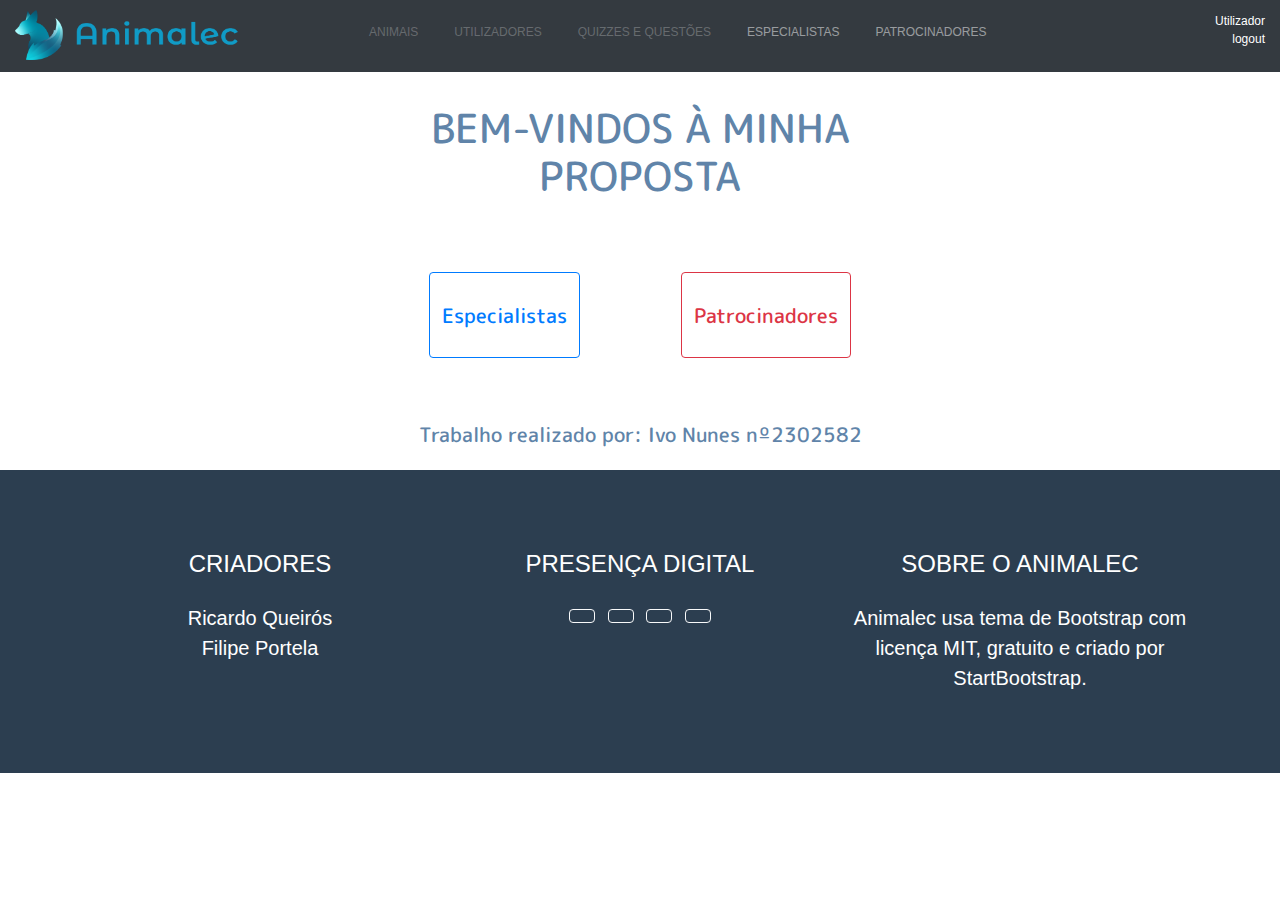
<file: WWW/index.html>
<!DOCTYPE html>
<html lang="en">

<head>
  <meta charset="utf-8" />
  <meta http-equiv="X-UA-Compatible" content="IE=edge" />
  <meta name="viewport" content="width=device-width,initial-scale=1.0" />
  <title>ANIMALEC</title>
  <link rel="icon" href="/assets/img/animalec.ico" />
  <link href="https://fonts.googleapis.com/css?family=Montserrat:400,700" rel="stylesheet" type="text/css" />
  <link rel="stylesheet" href="https://use.fontawesome.com/releases/v5.6.3/css/all.css" integrity="sha384-UHRtZLI+pbxtHCWp1t77Bi1L4ZtiqrqD80Kn4Z8NTSRyMA2Fd33n5dQ8lWUE00s/" crossorigin="anonymous" />
  <link rel="stylesheet" href="https://cdnjs.cloudflare.com/ajax/libs/font-awesome/6.4.2/css/all.min.css" 
  integrity="sha512-z3gLpd7yknf1YoNbCzqRKc4qyor8gaKU1qmn+CShxbuBusANI9QpRohGBreCFkKxLhei6S9CQXFEbbKuqLg0DA==" crossorigin="anonymous" referrerpolicy="no-referrer" />
  <!-- Theme CSS -->
  <link rel="stylesheet" href="https://stackpath.bootstrapcdn.com/bootstrap/4.5.2/css/bootstrap.min.css">
  <link rel="stylesheet" href="assets/css/animalec.css">
  <!-- FONT GOOGLE -->
  <link rel="preconnect" href="https://fonts.googleapis.com">
  <link rel="preconnect" href="https://fonts.googleapis.com">
  <link rel="preconnect" href="https://fonts.gstatic.com" crossorigin>
  <link href="https://fonts.googleapis.com/css2?family=M+PLUS+Rounded+1c:wght@100;300;400;500;700;800;900&display=swap" rel="stylesheet">
</head>

<body>
  <div id="headerContainer"></div>
  <div class="row p-2">

    <main class="container col-12 col-sm-6 text-center">

      <h1 class="my-4">BEM-VINDOS À MINHA PROPOSTA</h1>
      <a href="especialistas.html">
        <div class="btn btn-outline-primary my-5 mx-5">
          <i class="fa-solid fa-user-doctor fa-6x"></i>
          <h5 class="my-4">Especialistas</h5>
        </div>
      </a>
      <a href="patrocinadores.html">
        <div class="btn btn-outline-danger my-5 mx-5">
          <i class="fa-solid fa-heart fa-6x"></i>
          <h5 class="my-4">Patrocinadores</h5>
        </div>
      </a>
      <h5 class="my-3">Trabalho realizado por: Ivo Nunes nº2302582</h5>
    </main>


</div>
  <div id="footerContainer"></div>

  <script src="assets/js/footer.js"></script>
  <script src="assets/js/header.js"></script>

  <script src="https://code.jquery.com/jquery-3.5.1.slim.min.js"></script>
  <script src="https://cdn.jsdelivr.net/npm/@popperjs/core@2.9.2/dist/umd/popper.min.js"></script>
  <script src="https://stackpath.bootstrapcdn.com/bootstrap/4.5.2/js/bootstrap.min.js"></script>
</body>

</html>
</file>
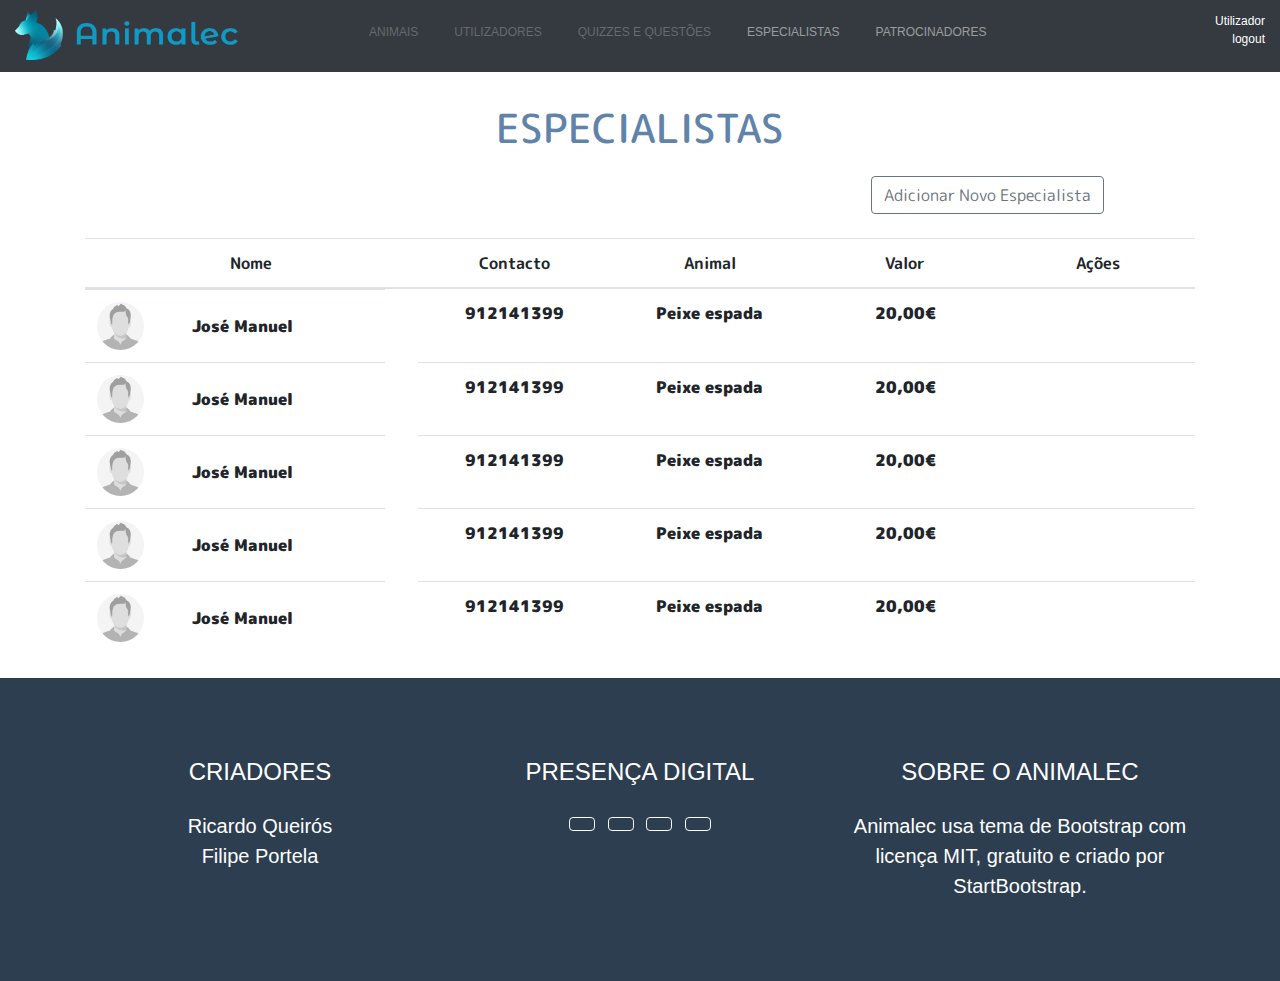
<file: WWW/especialistas.html>
<!DOCTYPE html>
<html lang="en">

<head>
  <meta charset="utf-8" />
  <meta http-equiv="X-UA-Compatible" content="IE=edge" />
  <meta name="viewport" content="width=device-width,initial-scale=1.0" />
  <title>ANIMALEC</title>
  <link rel="icon" href="/assets/img/animalec.ico" />
  <link href="https://fonts.googleapis.com/css?family=Montserrat:400,700" rel="stylesheet" type="text/css" />
  <link rel="stylesheet" href="https://use.fontawesome.com/releases/v5.6.3/css/all.css" integrity="sha384-UHRtZLI+pbxtHCWp1t77Bi1L4ZtiqrqD80Kn4Z8NTSRyMA2Fd33n5dQ8lWUE00s/" crossorigin="anonymous" />
  <link rel="stylesheet" href="https://cdnjs.cloudflare.com/ajax/libs/font-awesome/6.4.2/css/all.min.css" 
  integrity="sha512-z3gLpd7yknf1YoNbCzqRKc4qyor8gaKU1qmn+CShxbuBusANI9QpRohGBreCFkKxLhei6S9CQXFEbbKuqLg0DA==" crossorigin="anonymous" referrerpolicy="no-referrer" />
  <!-- Theme CSS -->
  
  <link rel="stylesheet" href="https://stackpath.bootstrapcdn.com/bootstrap/4.5.2/css/bootstrap.min.css">
  <link rel="stylesheet" href="assets/css/animalec.css">

  <!-- FONT GOOGLE -->
  <link rel="preconnect" href="https://fonts.googleapis.com">
  <link rel="preconnect" href="https://fonts.googleapis.com">
  <link rel="preconnect" href="https://fonts.gstatic.com" crossorigin>
  <link href="https://fonts.googleapis.com/css2?family=M+PLUS+Rounded+1c:wght@100;300;400;500;700;800;900&display=swap" rel="stylesheet">
  
</head>

<body>
  <div id="headerContainer"></div>
  <div class="row p-2">

    <main class="container col-12 text-center">

      <h1 class="my-4">ESPECIALISTAS</h1>
      <div class="text-right col-11 my-4">
        <a href="novo-especialista.html"><button class="btn btn-outline-secondary mx-5">
            Adicionar Novo Especialista
        </button></a>
      </div>
      <section class="ftco-section">
		<div class="container">
			<div class="row">
				<div class="col-md-12">
					<div class="table-wrap">
						<table class="table table-responsive-xl">
						  <thead>
						    <tr>
						    	<th>Nome</th>
                  <th>Contacto</th>
						      <th>Animal</th>
						      <th>Valor</th>
						      <th>Ações</th>
						    </tr>
						  </thead>
						  <tbody>
						    <tr>
						      <td class="d-flex align-items-center">
						      	<div><img style="height: 3rem; border-radius: 50%; text-align: left;" src="assets/img/person_1.jpg" alt="" srcset=""></div>
						      	<div class="pl-5">
						      		<span>José Manuel</span>
						      		
						      	</div>
						      </td>
                              <td>912141399</td>
						      <td>Peixe espada</td>
						      <td >20,00€</td>
						      <td>
						      
                                <a href="perfil-especialista.html"><span style="color:blue" class="mx-2"><i class="fa fa-eye"></i></span></a>
                                <span style="color:orange" class="mx-2"><i class="fa-solid fa-pen-to-square"></i></span>
                                <span style="color:red" aria-hidden="true" class="mx-2"><i class="fa fa-close"></i> </span>
				          	
				        	</td>
						    </tr>
                            <tr>
                                <td class="d-flex align-items-center">
                                    <div><img style="height: 3rem; border-radius: 50%; text-align: left;" src="assets/img/person_1.jpg" alt="" srcset=""></div>
                                    <div class="pl-5">
                                        <span>José Manuel</span>
                                        
                                    </div>
                                </td>
                                <td>912141399</td>
                                <td>Peixe espada</td>
                                <td >20,00€</td>
                                <td>
                                
                                  <a href="perfil-especialista.html"><span style="color:blue" class="mx-2"><i class="fa fa-eye"></i></span></a>
                                  <span style="color:orange" class="mx-2"><i class="fa-solid fa-pen-to-square"></i></span>
                                  <span style="color:red" aria-hidden="true" class="mx-2"><i class="fa fa-close"></i> </span>
                                
                              </td>
                              </tr>
                              <tr>
                                <td class="d-flex align-items-center">
                                    <div><img style="height: 3rem; border-radius: 50%; text-align: left;" src="assets/img/person_1.jpg" alt="" srcset=""></div>
                                    <div class="pl-5">
                                        <span>José Manuel</span>
                                        
                                    </div>
                                </td>
                                <td>912141399</td>
                                <td>Peixe espada</td>
                                <td >20,00€</td>
                                <td>
                                
                                  <a href="perfil-especialista.html"><span style="color:blue" class="mx-2"><i class="fa fa-eye"></i></span></a>
                                  <span style="color:orange" class="mx-2"><i class="fa-solid fa-pen-to-square"></i></span>
                                  <span style="color:red" aria-hidden="true" class="mx-2"><i class="fa fa-close"></i> </span>
                                
                              </td>
                              </tr>
                              <tr>
                                <td class="d-flex align-items-center">
                                    <div><img style="height: 3rem; border-radius: 50%; text-align: left;" src="assets/img/person_1.jpg" alt="" srcset=""></div>
                                    <div class="pl-5">
                                        <span>José Manuel</span>
                                        
                                    </div>
                                </td>
                                <td>912141399</td>
                                <td>Peixe espada</td>
                                <td >20,00€</td>
                                <td>
                                
                                  <a href="perfil-especialista.html"><span style="color:blue" class="mx-2"><i class="fa fa-eye"></i></span></a>
                                  <span style="color:orange" class="mx-2"><i class="fa-solid fa-pen-to-square"></i></span>
                                  <span style="color:red" aria-hidden="true" class="mx-2"><i class="fa fa-close"></i> </span>
                                
                              </td>
                              </tr>
                              <tr>
                                <td class="d-flex align-items-center">
                                    <div><img style="height: 3rem; border-radius: 50%; text-align: left;" src="assets/img/person_1.jpg" alt="" srcset=""></div>
                                    <div class="pl-5">
                                        <span>José Manuel</span>
                                        
                                    </div>
                                </td>
                                <td>912141399</td>
                                <td>Peixe espada</td>
                                <td >20,00€</td>
                                <td>
                                
                                  <a href="perfil-especialista.html"><span style="color:blue" class="mx-2"><i class="fa fa-eye"></i></span></a>
                                  <span style="color:orange" class="mx-2"><i class="fa-solid fa-pen-to-square"></i></span>
                                  <span style="color:red" aria-hidden="true" class="mx-2"><i class="fa fa-close"></i> </span>
                                
                              </td>
                              </tr>
						  </tbody>
						</table>
					</div>
				</div>
			</div>
		</div>
	</section>
    </main>


</div>
  <div id="footerContainer"></div>


  <script src="assets/js/footer.js"></script>
  <script src="assets/js/header.js"></script>

  <script src="https://code.jquery.com/jquery-3.5.1.slim.min.js"></script>
  <script src="https://cdn.jsdelivr.net/npm/@popperjs/core@2.9.2/dist/umd/popper.min.js"></script>
  <script src="https://stackpath.bootstrapcdn.com/bootstrap/4.5.2/js/bootstrap.min.js"></script>
</body>

</html>
</file>
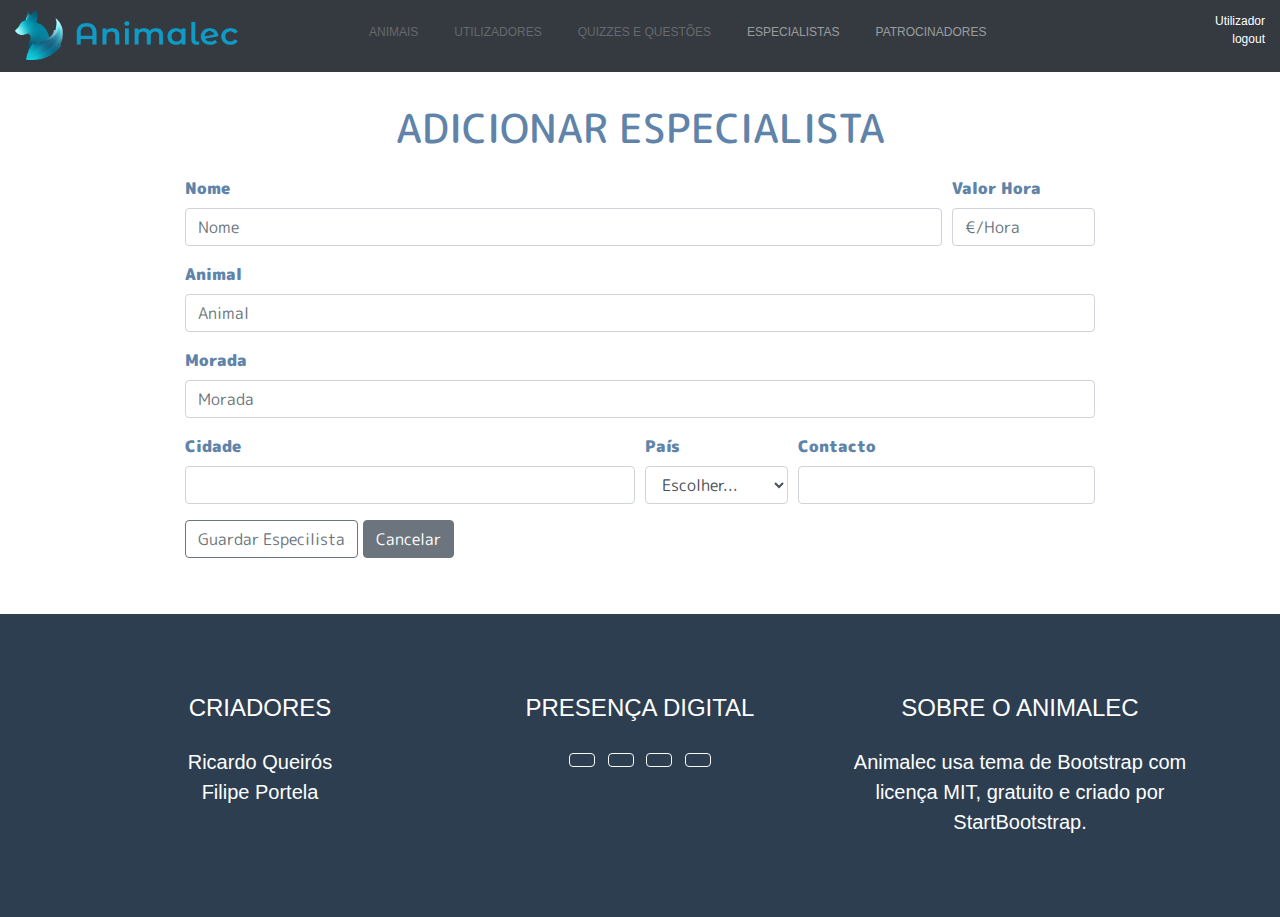
<file: WWW/novo-especialista.html>
<!DOCTYPE html>
<html lang="en">

<head>
  <meta charset="utf-8" />
  <meta http-equiv="X-UA-Compatible" content="IE=edge" />
  <meta name="viewport" content="width=device-width,initial-scale=1.0" />
  <title>ANIMALEC</title>
  <link rel="icon" href="/assets/img/animalec.ico" />
  <link href="https://fonts.googleapis.com/css?family=Montserrat:400,700" rel="stylesheet" type="text/css" />
  <link rel="stylesheet" href="https://use.fontawesome.com/releases/v5.6.3/css/all.css" integrity="sha384-UHRtZLI+pbxtHCWp1t77Bi1L4ZtiqrqD80Kn4Z8NTSRyMA2Fd33n5dQ8lWUE00s/" crossorigin="anonymous" />
  <link rel="stylesheet" href="https://cdnjs.cloudflare.com/ajax/libs/font-awesome/6.4.2/css/all.min.css" 
  integrity="sha512-z3gLpd7yknf1YoNbCzqRKc4qyor8gaKU1qmn+CShxbuBusANI9QpRohGBreCFkKxLhei6S9CQXFEbbKuqLg0DA==" crossorigin="anonymous" referrerpolicy="no-referrer" />
  <!-- Theme CSS -->
  
  <link rel="stylesheet" href="https://stackpath.bootstrapcdn.com/bootstrap/4.5.2/css/bootstrap.min.css">
  <link rel="stylesheet" href="assets/css/animalec.css">

  <!-- FONT GOOGLE -->
  <link rel="preconnect" href="https://fonts.googleapis.com">
  <link rel="preconnect" href="https://fonts.googleapis.com">
  <link rel="preconnect" href="https://fonts.gstatic.com" crossorigin>
  <link href="https://fonts.googleapis.com/css2?family=M+PLUS+Rounded+1c:wght@100;300;400;500;700;800;900&display=swap" rel="stylesheet">
  
</head>
<body>
  <div id="headerContainer"></div>
  <div class="row p-2">
    <main class="container col-9 text-center">
      <h1 class="my-4">ADICIONAR ESPECIALISTA</h1>
      <section class="ftco-section text-center">
          <form class=" text-left col-12">
            <div class="form-row">
              <div class="form-group col-md-10">
                <label for="inputEmail4">Nome</label>
                <input type="email" class="form-control" id="nome" placeholder="Nome">
              </div>
              <div class="form-group col-md-2">
                <label for="inputPassword4">Valor Hora</label>
                <input type="text" class="form-control" id="money" placeholder="€/Hora">
              </div>
            </div>
            <div class="form-group">
              <label for="inputAddress">Animal</label>
              <input type="text" class="form-control" id="inputAddress" placeholder="Animal">
            </div>
            <div class="form-group">
              <label for="inputAddress2">Morada</label>
              <input type="text" class="form-control" id="Morada" placeholder="Morada">
            </div>
            <div class="form-row">
              <div class="form-group col-md-6">
                <label for="inputCity">Cidade</label>
                <input type="text" class="form-control" id="inputCity">
              </div>
              <div class="form-group col-md-2">
                <label for="inputState">País</label>
                <select id="inputState" class="form-control">
                  <option selected>Escolher...</option>
                  <option>Portugal (+351)</option>
                </select>
              </div>
              <div class="form-group col-md-4">
                <label for="Contacto">Contacto</label>
                <input type="text" class="form-control" id="Contacto">
              </div>
            </div>
         
            <button type="submit" class="btn btn-outline-secondary ">Guardar Especilista</button>
            <a href="especialistas.html" type="submit" class="btn btn-secondary ">Cancelar</a>
          </form>
          <div class="my-5"></div>
		</div>
	</section>
    </main>
</div>
  <div id="footerContainer"></div>
  <script src="assets/js/footer.js"></script>
  <script src="assets/js/header.js"></script>
  <script src="https://code.jquery.com/jquery-3.5.1.slim.min.js"></script>
  <script src="https://cdn.jsdelivr.net/npm/@popperjs/core@2.9.2/dist/umd/popper.min.js"></script>
  <script src="https://stackpath.bootstrapcdn.com/bootstrap/4.5.2/js/bootstrap.min.js"></script>
</body>
</html>
</file>
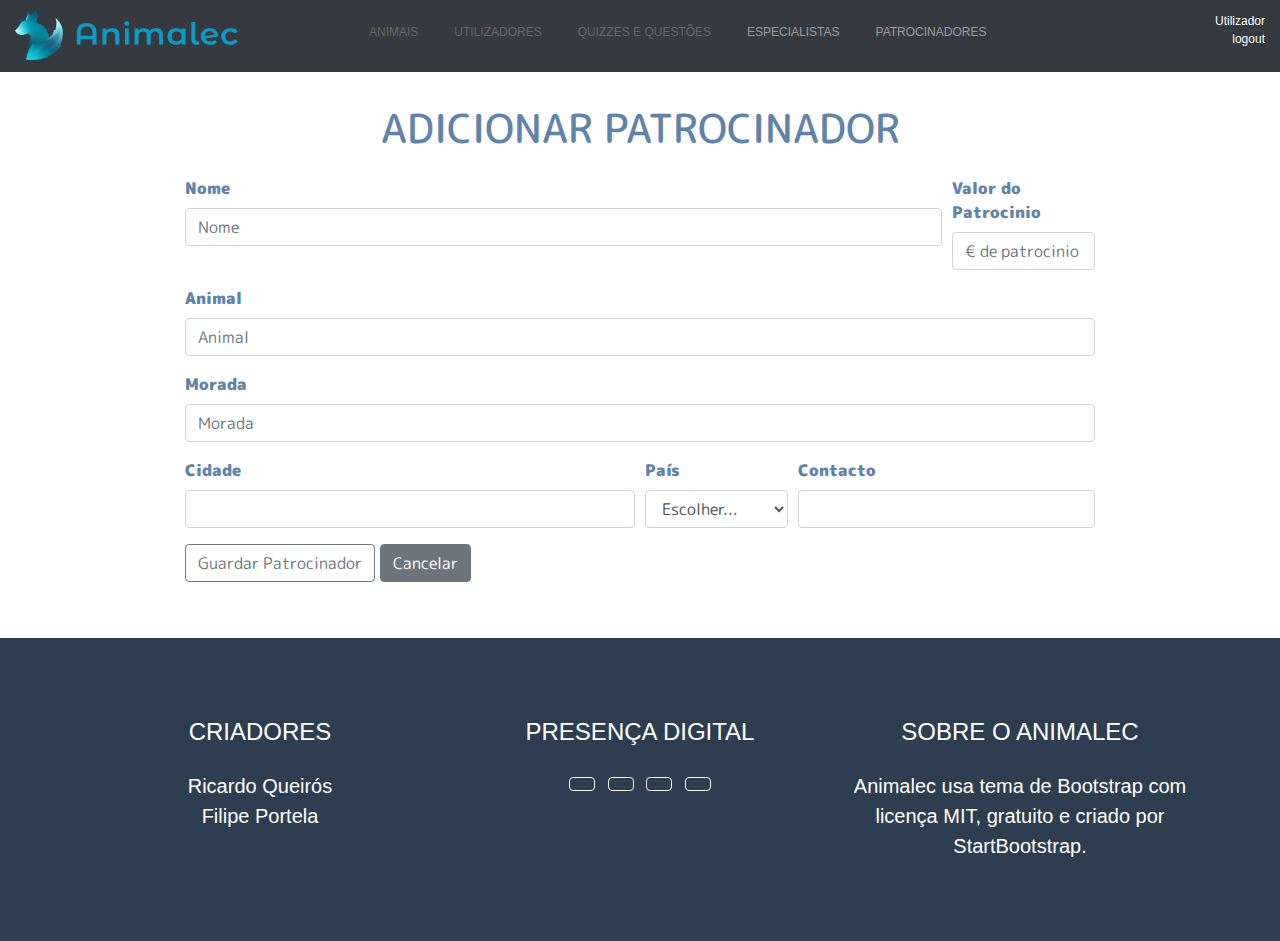
<file: WWW/novo-patrocinador.html>
<!DOCTYPE html>
<html lang="en">

<head>
  <meta charset="utf-8" />
  <meta http-equiv="X-UA-Compatible" content="IE=edge" />
  <meta name="viewport" content="width=device-width,initial-scale=1.0" />
  <title>ANIMALEC</title>
  <link rel="icon" href="/assets/img/animalec.ico" />
  <link href="https://fonts.googleapis.com/css?family=Montserrat:400,700" rel="stylesheet" type="text/css" />
  <link rel="stylesheet" href="https://use.fontawesome.com/releases/v5.6.3/css/all.css" integrity="sha384-UHRtZLI+pbxtHCWp1t77Bi1L4ZtiqrqD80Kn4Z8NTSRyMA2Fd33n5dQ8lWUE00s/" crossorigin="anonymous" />
  <link rel="stylesheet" href="https://cdnjs.cloudflare.com/ajax/libs/font-awesome/6.4.2/css/all.min.css" 
  integrity="sha512-z3gLpd7yknf1YoNbCzqRKc4qyor8gaKU1qmn+CShxbuBusANI9QpRohGBreCFkKxLhei6S9CQXFEbbKuqLg0DA==" crossorigin="anonymous" referrerpolicy="no-referrer" />
  <!-- Theme CSS -->
  
  <link rel="stylesheet" href="https://stackpath.bootstrapcdn.com/bootstrap/4.5.2/css/bootstrap.min.css">
  <link rel="stylesheet" href="assets/css/animalec.css">

  <!-- FONT GOOGLE -->
  <link rel="preconnect" href="https://fonts.googleapis.com">
  <link rel="preconnect" href="https://fonts.googleapis.com">
  <link rel="preconnect" href="https://fonts.gstatic.com" crossorigin>
  <link href="https://fonts.googleapis.com/css2?family=M+PLUS+Rounded+1c:wght@100;300;400;500;700;800;900&display=swap" rel="stylesheet">
  
</head>
<body>
  <div id="headerContainer"></div>
  <div class="row p-2">
    <main class="container col-9 text-center">
      <h1 class="my-4">ADICIONAR PATROCINADOR</h1>
      <section class="ftco-section text-center">
          <form class=" text-left col-12">
            <div class="form-row">
              <div class="form-group col-md-10">
                <label for="inputEmail4">Nome</label>
                <input type="email" class="form-control" id="nome" placeholder="Nome">
              </div>
              <div class="form-group col-md-2">
                <label for="inputPassword4">Valor do Patrocinio</label>
                <input type="text" class="form-control" id="money" placeholder="€ de patrocinio">
              </div>
            </div>
            <div class="form-group">
              <label for="inputAddress">Animal</label>
              <input type="text" class="form-control" id="inputAddress" placeholder="Animal">
            </div>
            <div class="form-group">
              <label for="inputAddress2">Morada</label>
              <input type="text" class="form-control" id="Morada" placeholder="Morada">
            </div>
            <div class="form-row">
              <div class="form-group col-md-6">
                <label for="inputCity">Cidade</label>
                <input type="text" class="form-control" id="inputCity">
              </div>
              <div class="form-group col-md-2">
                <label for="inputState">País</label>
                <select id="inputState" class="form-control">
                  <option selected>Escolher...</option>
                  <option>Portugal (+351)</option>
                </select>
              </div>
              <div class="form-group col-md-4">
                <label for="Contacto">Contacto</label>
                <input type="text" class="form-control" id="Contacto">
              </div>
            </div>    
            <button type="submit" class="btn btn-outline-secondary ">Guardar Patrocinador</button>
            <a href="patrocinadores.html" type="submit" class="btn btn-secondary ">Cancelar</a>
          </form>
          <div class="my-5"></div>
		</div>
	</section>
    </main>
</div>
  <div id="footerContainer"></div>

  <script src="assets/js/footer.js"></script>
  <script src="assets/js/header.js"></script>

  <script src="https://code.jquery.com/jquery-3.5.1.slim.min.js"></script>
  <script src="https://cdn.jsdelivr.net/npm/@popperjs/core@2.9.2/dist/umd/popper.min.js"></script>
  <script src="https://stackpath.bootstrapcdn.com/bootstrap/4.5.2/js/bootstrap.min.js"></script>
</body>

</html>
</file>
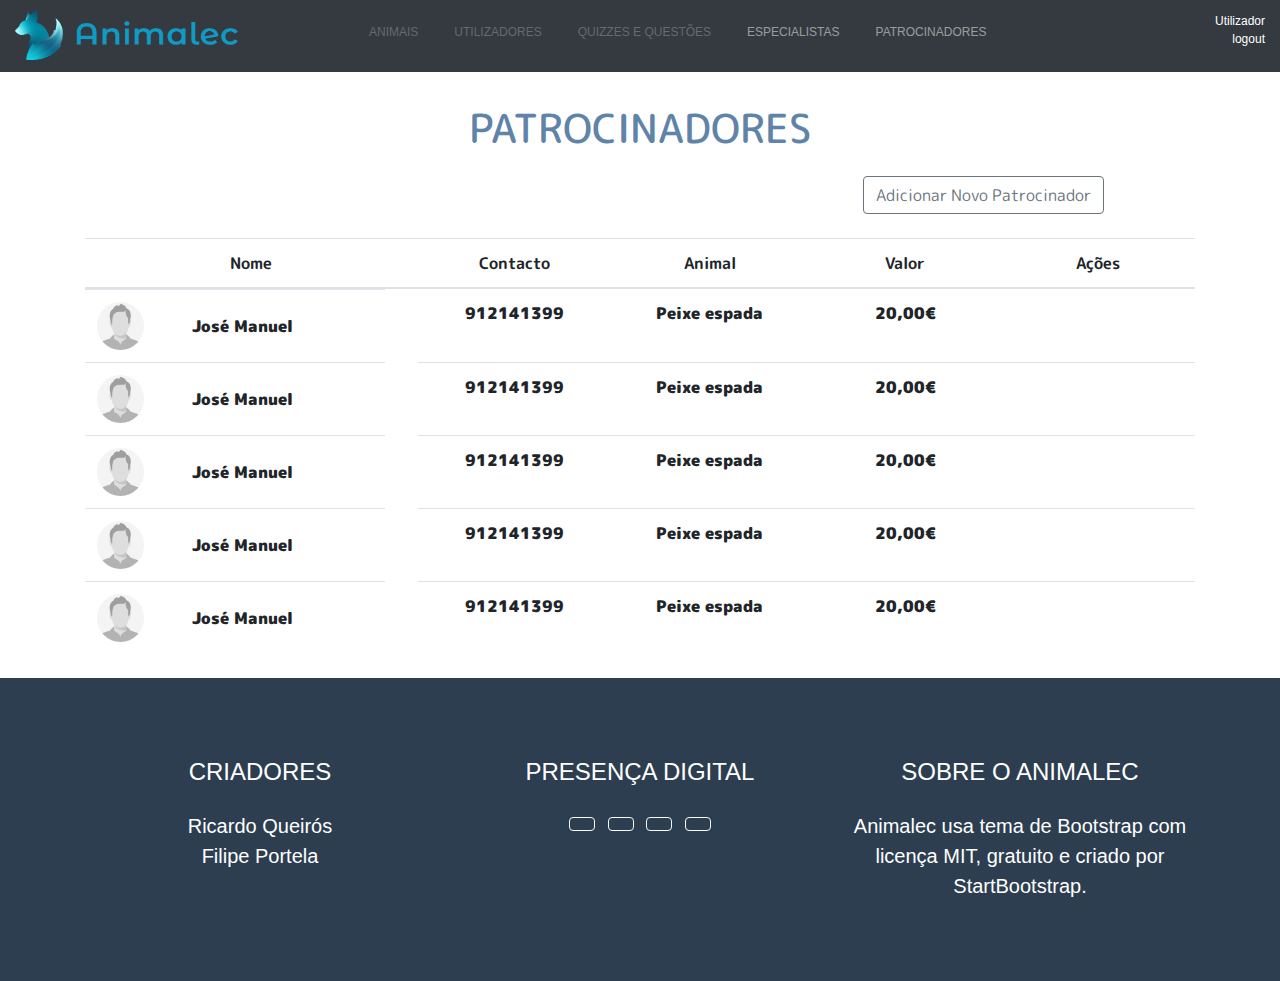
<file: WWW/patrocinadores.html>
<!DOCTYPE html>
<html lang="en">

<head>
  <meta charset="utf-8" />
  <meta http-equiv="X-UA-Compatible" content="IE=edge" />
  <meta name="viewport" content="width=device-width,initial-scale=1.0" />
  <title>ANIMALEC</title>
  <link rel="icon" href="/assets/img/animalec.ico" />
  <link href="https://fonts.googleapis.com/css?family=Montserrat:400,700" rel="stylesheet" type="text/css" />
  <link rel="stylesheet" href="https://use.fontawesome.com/releases/v5.6.3/css/all.css" integrity="sha384-UHRtZLI+pbxtHCWp1t77Bi1L4ZtiqrqD80Kn4Z8NTSRyMA2Fd33n5dQ8lWUE00s/" crossorigin="anonymous" />
  <link rel="stylesheet" href="https://cdnjs.cloudflare.com/ajax/libs/font-awesome/6.4.2/css/all.min.css" 
  integrity="sha512-z3gLpd7yknf1YoNbCzqRKc4qyor8gaKU1qmn+CShxbuBusANI9QpRohGBreCFkKxLhei6S9CQXFEbbKuqLg0DA==" crossorigin="anonymous" referrerpolicy="no-referrer" />
  <!-- Theme CSS -->
  
  <link rel="stylesheet" href="https://stackpath.bootstrapcdn.com/bootstrap/4.5.2/css/bootstrap.min.css">
  <link rel="stylesheet" href="assets/css/animalec.css">

  <!-- FONT GOOGLE -->
  <link rel="preconnect" href="https://fonts.googleapis.com">
  <link rel="preconnect" href="https://fonts.googleapis.com">
  <link rel="preconnect" href="https://fonts.gstatic.com" crossorigin>
  <link href="https://fonts.googleapis.com/css2?family=M+PLUS+Rounded+1c:wght@100;300;400;500;700;800;900&display=swap" rel="stylesheet">
  
</head>

<body>
  <div id="headerContainer"></div>
  <div class="row p-2">

    <main class="container col-12 text-center">

      <h1 class="my-4">PATROCINADORES</h1>
      <div class="text-right col-11 my-4">
        <a href="novo-patrocinador.html"><button class="btn btn-outline-secondary mx-5">
            Adicionar Novo Patrocinador
        </button></a>
      </div>
      <section class="ftco-section">
		<div class="container">
			<div class="row">
				<div class="col-md-12">
					<div class="table-wrap">
						<table class="table table-responsive-xl">
						  <thead>
						    <tr>
						    	<th>Nome</th>
                  <th>Contacto</th>
						      <th>Animal</th>
						      <th>Valor</th>
						      <th>Ações</th>
						    </tr>
						  </thead>
						  <tbody>
						    <tr>
						      <td class="d-flex align-items-center">
						      	<div><img style="height: 3rem; border-radius: 50%; text-align: left;" src="assets/img/person_1.jpg" alt="" srcset=""></div>
						      	<div class="pl-5">
						      		<span>José Manuel</span>
						      		
						      	</div>
						      </td>
                  <td>912141399</td>
						      <td>Peixe espada</td>
						      <td >20,00€</td>
						      <td>
						      
                      <a href="perfil-patrocinador.html"><span style="color:blue" class="mx-2"><i class="fa fa-eye"></i></span></a>
                      <span style="color:orange" class="mx-2"><i class="fa-solid fa-pen-to-square"></i></span>
                      <span style="color:red" aria-hidden="true" class="mx-2"><i class="fa fa-close"></i> </span>
				          	
				        	</td>
						    </tr>
                            <tr>
                                <td class="d-flex align-items-center">
                                    <div><img style="height: 3rem; border-radius: 50%; text-align: left;" src="assets/img/person_1.jpg" alt="" srcset=""></div>
                                    <div class="pl-5">
                                        <span>José Manuel</span>
                                        
                                    </div>
                                </td>
                                <td>912141399</td>
                                <td>Peixe espada</td>
                                <td >20,00€</td>
                                <td>
                                
                                  <a href="perfil-patrocinador.html"><span style="color:blue" class="mx-2"><i class="fa fa-eye"></i></span></a>
                                  <span style="color:orange" class="mx-2"><i class="fa-solid fa-pen-to-square"></i></span>
                                  <span style="color:red" aria-hidden="true" class="mx-2"><i class="fa fa-close"></i> </span>
                                
                              </td>
                              </tr>
                              <tr>
                                <td class="d-flex align-items-center">
                                    <div><img style="height: 3rem; border-radius: 50%; text-align: left;" src="assets/img/person_1.jpg" alt="" srcset=""></div>
                                    <div class="pl-5">
                                        <span>José Manuel</span>
                                        
                                    </div>
                                </td>
                                <td>912141399</td>
                                <td>Peixe espada</td>
                                <td >20,00€</td>
                                <td>
                                
                                  <a href="perfil-patrocinador.html"><span style="color:blue" class="mx-2"><i class="fa fa-eye"></i></span></a>
                                  <span style="color:orange" class="mx-2"><i class="fa-solid fa-pen-to-square"></i></span>
                                  <span style="color:red" aria-hidden="true" class="mx-2"><i class="fa fa-close"></i> </span>
                                
                              </td>
                              </tr>
                              <tr>
                                <td class="d-flex align-items-center">
                                    <div><img style="height: 3rem; border-radius: 50%; text-align: left;" src="assets/img/person_1.jpg" alt="" srcset=""></div>
                                    <div class="pl-5">
                                        <span>José Manuel</span>
                                        
                                    </div>
                                </td>
                                <td>912141399</td>
                                <td>Peixe espada</td>
                                <td >20,00€</td>
                                <td>
                                
                                  <a href="perfil-patrocinador.html"><span style="color:blue" class="mx-2"><i class="fa fa-eye"></i></span></a>
                                  <span style="color:orange" class="mx-2"><i class="fa-solid fa-pen-to-square"></i></span>
                                  <span style="color:red" aria-hidden="true" class="mx-2"><i class="fa fa-close"></i> </span>
                                
                              </td>
                              </tr>
                              <tr>
                                <td class="d-flex align-items-center">
                                    <div><img style="height: 3rem; border-radius: 50%; text-align: left;" src="assets/img/person_1.jpg" alt="" srcset=""></div>
                                    <div class="pl-5">
                                        <span>José Manuel</span>
                                        
                                    </div>
                                </td>
                                <td>912141399</td>
                                <td>Peixe espada</td>
                                <td >20,00€</td>
                                <td>
                                
                                  <a href="perfil-patrocinador.html"><span style="color:blue" class="mx-2"><i class="fa fa-eye"></i></span></a>
                                  <span style="color:orange" class="mx-2"><i class="fa-solid fa-pen-to-square"></i></span>
                                  <span style="color:red" aria-hidden="true" class="mx-2"><i class="fa fa-close"></i> </span>
                                
                              </td>
                              </tr>
						  </tbody>
						</table>
					</div>
				</div>
			</div>
		</div>
	</section>
    </main>


</div>
  <div id="footerContainer"></div>


  <script src="assets/js/footer.js"></script>
  <script src="assets/js/header.js"></script>

  <script src="https://code.jquery.com/jquery-3.5.1.slim.min.js"></script>
  <script src="https://cdn.jsdelivr.net/npm/@popperjs/core@2.9.2/dist/umd/popper.min.js"></script>
  <script src="https://stackpath.bootstrapcdn.com/bootstrap/4.5.2/js/bootstrap.min.js"></script>
</body>

</html>
</file>
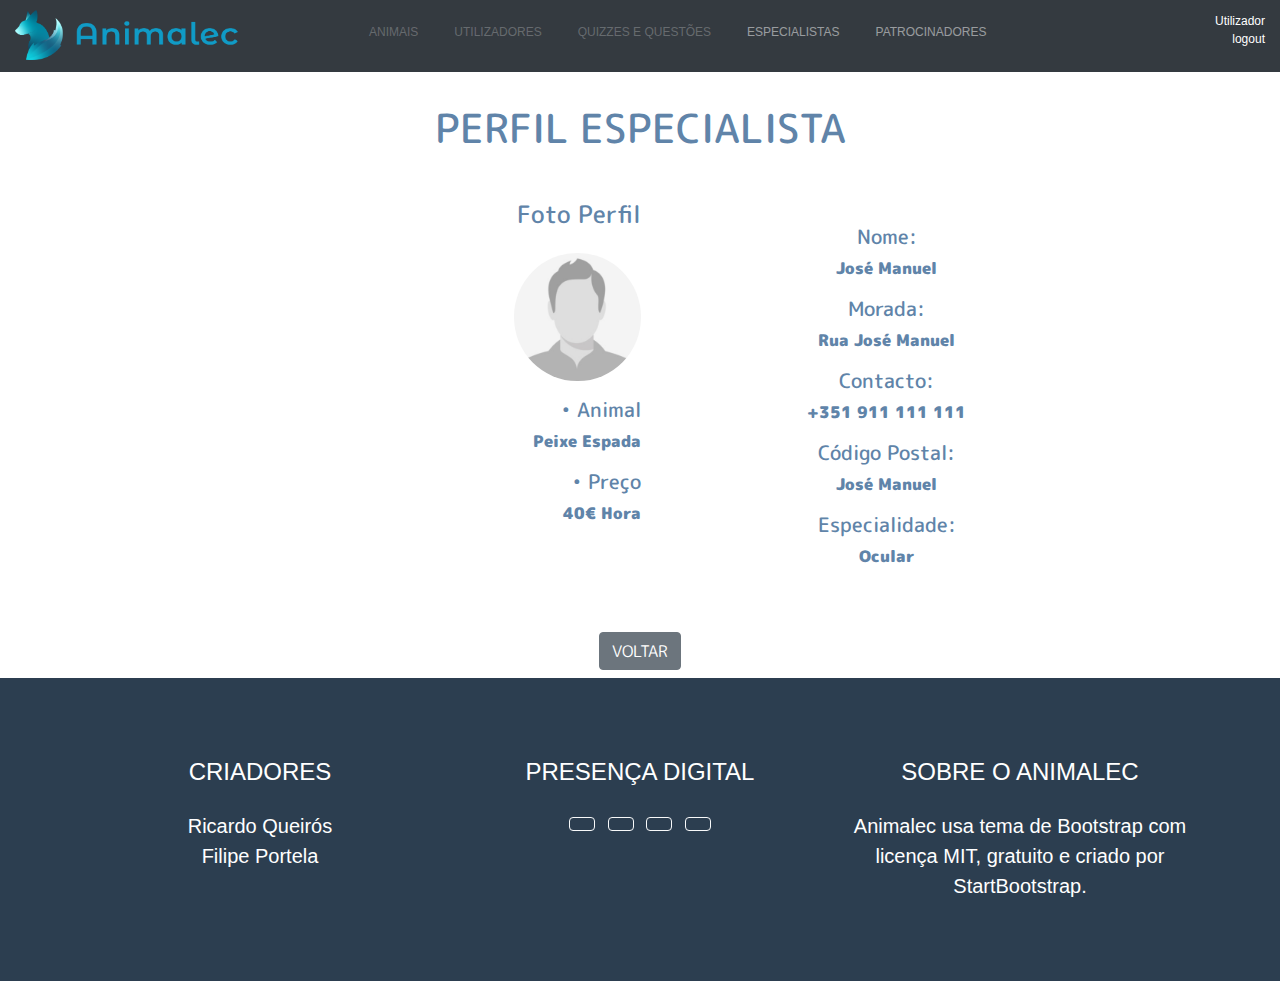
<file: WWW/perfil-especialista.html>
<!DOCTYPE html>
<html lang="en">

<head>
  <meta charset="utf-8" />
  <meta http-equiv="X-UA-Compatible" content="IE=edge" />
  <meta name="viewport" content="width=device-width,initial-scale=1.0" />
  <title>ANIMALEC</title>
  <link rel="icon" href="/assets/img/animalec.ico" />
  <link href="https://fonts.googleapis.com/css?family=Montserrat:400,700" rel="stylesheet" type="text/css" />
  <link rel="stylesheet" href="https://use.fontawesome.com/releases/v5.6.3/css/all.css" integrity="sha384-UHRtZLI+pbxtHCWp1t77Bi1L4ZtiqrqD80Kn4Z8NTSRyMA2Fd33n5dQ8lWUE00s/" crossorigin="anonymous" />
  <link rel="stylesheet" href="https://cdnjs.cloudflare.com/ajax/libs/font-awesome/6.4.2/css/all.min.css" 
  integrity="sha512-z3gLpd7yknf1YoNbCzqRKc4qyor8gaKU1qmn+CShxbuBusANI9QpRohGBreCFkKxLhei6S9CQXFEbbKuqLg0DA==" crossorigin="anonymous" referrerpolicy="no-referrer" />
  <!-- Theme CSS -->
  
  <link rel="stylesheet" href="https://stackpath.bootstrapcdn.com/bootstrap/4.5.2/css/bootstrap.min.css">
  <link rel="stylesheet" href="assets/css/animalec.css">

  <!-- FONT GOOGLE -->
  <link rel="preconnect" href="https://fonts.googleapis.com">
  <link rel="preconnect" href="https://fonts.googleapis.com">
  <link rel="preconnect" href="https://fonts.gstatic.com" crossorigin>
  <link href="https://fonts.googleapis.com/css2?family=M+PLUS+Rounded+1c:wght@100;300;400;500;700;800;900&display=swap" rel="stylesheet">
  
</head>

<body>
  <div id="headerContainer"></div>
  <div class="row p-2">

    <main class="container col-12 text-center">

      <h1 class="my-4">PERFIL ESPECIALISTA</h1>

      <section class="ftco-section text-center">
        <div class="text-center">
            <div class="container row">
                <div class="col-7 my-4 w-75 text-right">
                    <h4>Foto Perfil</h4>
                    
                    <img class="my-3" style="height: 8rem; border-radius: 50%; text-align: left;" src="assets/img/person_1.jpg" alt="" srcset="">
                    <h5>• Animal</h5>
                   <p>Peixe Espada</p>
                   <h5>• Preço</h5>
                   <p>40€ Hora</p>
                </div>
                <div class="col-5 my-5">
                    <h5>Nome:</h5>
                   <p>José Manuel</p>
                    <h5>Morada:</h5>
                   <p>Rua José Manuel</p>
                    <h5>Contacto:</h5>
                   <p>+351 911 111 111</p>
                    <h5>Código Postal:</h5>
                   <p>José Manuel</p>
                    <h5>Especialidade:</h5>
                   <p>Ocular</p>   
                </div>

                
            </div>
            <a href="especialistas.html" type="submit" class="btn btn-secondary">VOLTAR</a>
		</div>
	</section>
    </main>
</div>
  <div id="footerContainer"></div>


  <script src="assets/js/footer.js"></script>
  <script src="assets/js/header.js"></script>

  <script src="https://code.jquery.com/jquery-3.5.1.slim.min.js"></script>
  <script src="https://cdn.jsdelivr.net/npm/@popperjs/core@2.9.2/dist/umd/popper.min.js"></script>
  <script src="https://stackpath.bootstrapcdn.com/bootstrap/4.5.2/js/bootstrap.min.js"></script>
</body>

</html>
</file>
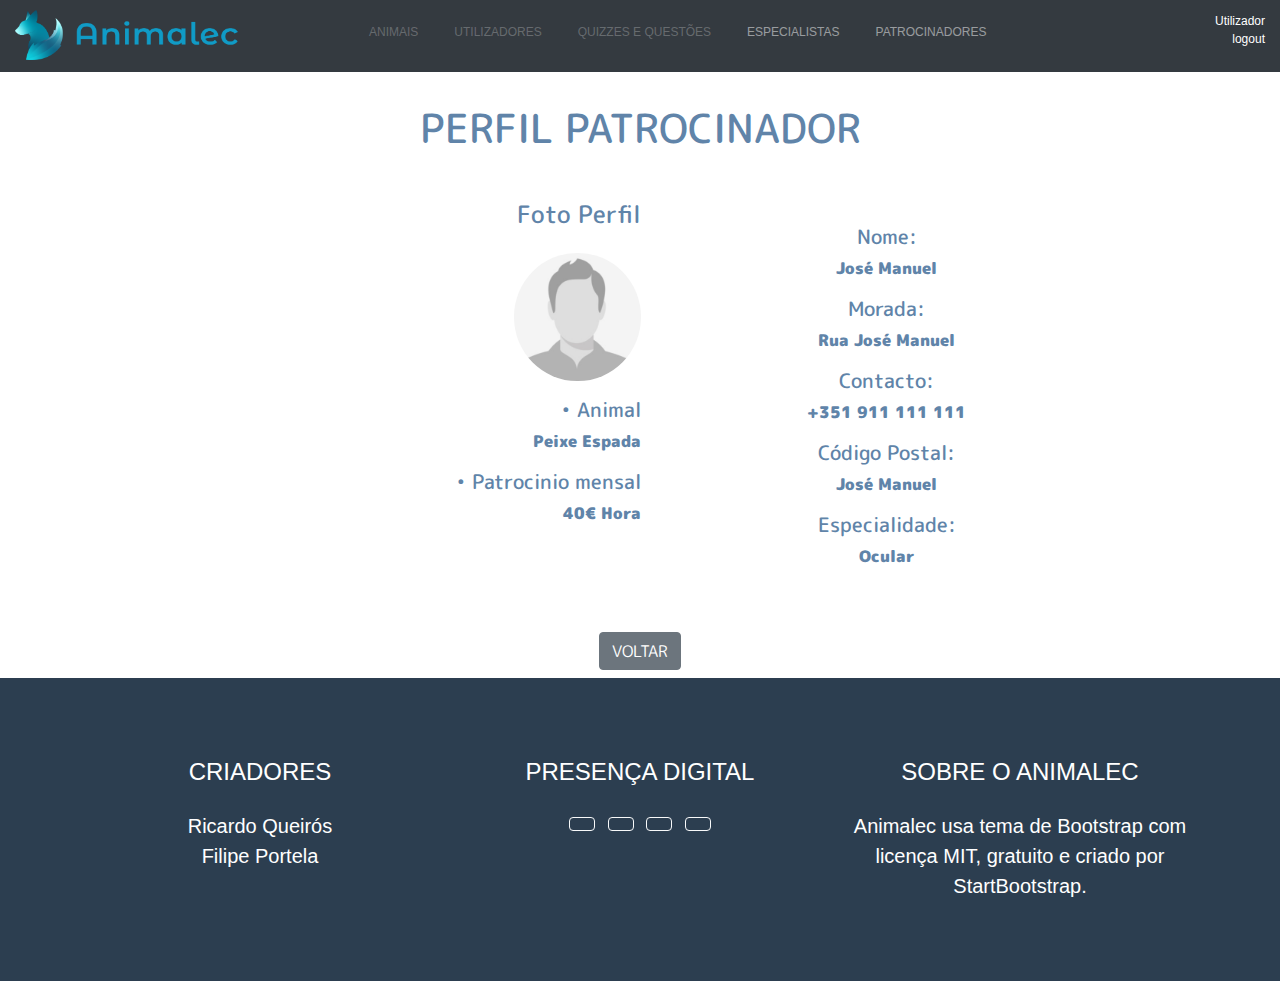
<file: WWW/perfil-patrocinador.html>
<!DOCTYPE html>
<html lang="en">

<head>
  <meta charset="utf-8" />
  <meta http-equiv="X-UA-Compatible" content="IE=edge" />
  <meta name="viewport" content="width=device-width,initial-scale=1.0" />
  <title>ANIMALEC</title>
  <link rel="icon" href="/assets/img/animalec.ico" />
  <link href="https://fonts.googleapis.com/css?family=Montserrat:400,700" rel="stylesheet" type="text/css" />
  <link rel="stylesheet" href="https://use.fontawesome.com/releases/v5.6.3/css/all.css" integrity="sha384-UHRtZLI+pbxtHCWp1t77Bi1L4ZtiqrqD80Kn4Z8NTSRyMA2Fd33n5dQ8lWUE00s/" crossorigin="anonymous" />
  <link rel="stylesheet" href="https://cdnjs.cloudflare.com/ajax/libs/font-awesome/6.4.2/css/all.min.css" 
  integrity="sha512-z3gLpd7yknf1YoNbCzqRKc4qyor8gaKU1qmn+CShxbuBusANI9QpRohGBreCFkKxLhei6S9CQXFEbbKuqLg0DA==" crossorigin="anonymous" referrerpolicy="no-referrer" />
  <!-- Theme CSS -->
  
  <link rel="stylesheet" href="https://stackpath.bootstrapcdn.com/bootstrap/4.5.2/css/bootstrap.min.css">
  <link rel="stylesheet" href="assets/css/animalec.css">

  <!-- FONT GOOGLE -->
  <link rel="preconnect" href="https://fonts.googleapis.com">
  <link rel="preconnect" href="https://fonts.googleapis.com">
  <link rel="preconnect" href="https://fonts.gstatic.com" crossorigin>
  <link href="https://fonts.googleapis.com/css2?family=M+PLUS+Rounded+1c:wght@100;300;400;500;700;800;900&display=swap" rel="stylesheet">
  
</head>

<body>
  <div id="headerContainer"></div>
  <div class="row p-2">

    <main class="container col-12 text-center">
      <h1 class="my-4">PERFIL PATROCINADOR</h1>
      <section class="ftco-section text-center">
        <div class="text-center">
          <div class="container row">
              <div class="col-7 my-4 w-75 text-right">
                  <h4>Foto Perfil</h4>
                  
                  <img class="my-3" style="height: 8rem; border-radius: 50%; text-align: left;" src="assets/img/person_1.jpg" alt="" srcset="">
                  <h5>• Animal</h5>
                 <p>Peixe Espada</p>
                 <h5>• Patrocinio mensal</h5>
                 <p>40€ Hora</p>
              </div>
              <div class="col-5 my-5">
                  <h5>Nome:</h5>
                 <p>José Manuel</p>
                  <h5>Morada:</h5>
                 <p>Rua José Manuel</p>
                  <h5>Contacto:</h5>
                 <p>+351 911 111 111</p>
                  <h5>Código Postal:</h5>
                 <p>José Manuel</p>
                  <h5>Especialidade:</h5>
                 <p>Ocular</p>   
              </div>

              
          </div>
          <a href="especialistas.html" type="submit" class="btn btn-secondary">VOLTAR</a>
  </div>
	</section>
    </main>
</div>
  <div id="footerContainer"></div>


  <script src="assets/js/footer.js"></script>
  <script src="assets/js/header.js"></script>

  <script src="https://code.jquery.com/jquery-3.5.1.slim.min.js"></script>
  <script src="https://cdn.jsdelivr.net/npm/@popperjs/core@2.9.2/dist/umd/popper.min.js"></script>
  <script src="https://stackpath.bootstrapcdn.com/bootstrap/4.5.2/js/bootstrap.min.js"></script>
</body>

</html>
</file>
<file: WWW/assets/css/animalec.css>
body {
  padding: 0;
  margin: auto;
  max-width: 1920px;
}
h1 h2 h3 h4 h5{
  font-family: 'M PLUS Rounded 1c', sans-serif;
  font-weight:900;
  color:#6084a9;
}



main{
  font-family: 'M PLUS Rounded 1c', sans-serif;
  font-weight: 900;
  color:#6084a9;
}


#mainRowHeader {
  max-width: 1920px;
  margin: auto;
  height: 72px;
}

.sticky-header {
  position: sticky;
  top: 0;
  left: 0;
  right: 0;
  height: 60px;
  margin-bottom: 20px;
}

#btn-MenuPrincipal {
  padding: 2px;
  margin-top: 12px;
  margin-left: 18px;
}

#headerLogo {
  height: auto;
  max-height: 50px;
  max-width: 100%;
  width: auto;
  margin: 5px 0;
}

#dadosPessoais {
  text-align: right;
  margin-top: 1em;
  color: white;
  font-size: 12px;
}

.nav-item {
  margin-left: 10px;
  margin-right: 10px;
  font-size: 12px;
}

.nav-link {
  color: #ecf0f1;
  cursor: pointer;
  text-align: left;
  padding: 15px;
  text-transform: uppercase;
}

h2 {
  text-transform: uppercase;
}

.separador {
  letter-spacing: -3px;
  font-weight: bold;
}

.star-icon {
  padding: 0 10px;
}

table {
  font-size: 16px;
  max-width: 1920px;
}

table .btn {
  height: 36px;
  width: auto;
  font-size: 16px;
  padding: 6px;
  margin: 0 2px 2px 2px;
}

.table td, .table th {
  text-align: center;
}

td {
  min-width: 10vw;
  max-width: 300px;
}

a, a:hover {
  color: white;
  text-decoration: none;
}

.footer {
  padding-top: 5rem;
  padding-bottom: 5rem;
  background-color: #2c3e50;
  color: #fff;
}

#footerContainer {
  bottom: 0;
  position: relative;
  right: 0;
  left: 0;
  max-width: 1920px;
  margin: auto;
}

@media (min-width: 993px) {
  .nav-link:hover {
    cursor: pointer;
    background-color: #ecf0f1;
    color: #2c3e50 !important;
  }
}

@media (max-width: 992px) {
  .navbar.navbar-dark.navbar-expand-lg {
    padding: 0;
    margin-left: -16px;
  }

  .navbar-toggler:focus {
    box-shadow: none;
  }

  #navbarNav {
    background-color: #343a40;
    color: #ecf0f1;
    margin-top: 24px;
    border-right: 1px solid #dee2e6;
    margin-left: 0;
  }

  .navbar-nav {
    width: 200px;
  }

  .nav-item {
    margin-left: 0;
    margin-right: 0;
  }

  .nav-link {
    border-bottom: 1px solid #dee2e6;
    padding-right: 0;
    padding-left: 22px;
  }

  .navbar-nav .nav-link {
    padding-right: 20px;
    padding-left: 20px;
  }

  .nav-link:hover {
    cursor: pointer;
    background-color: #ecf0f1;
    color: #2c3e50 !important;
  }

  table {
    font-size: 12px;
  }

  table .btn {
    height: 26px;
    padding: 3px;
    font-size: 12px;
  }
}

@media (max-width: 480px) {
  .nav-item {
    font-size: 12px;
  }
}
</file>
